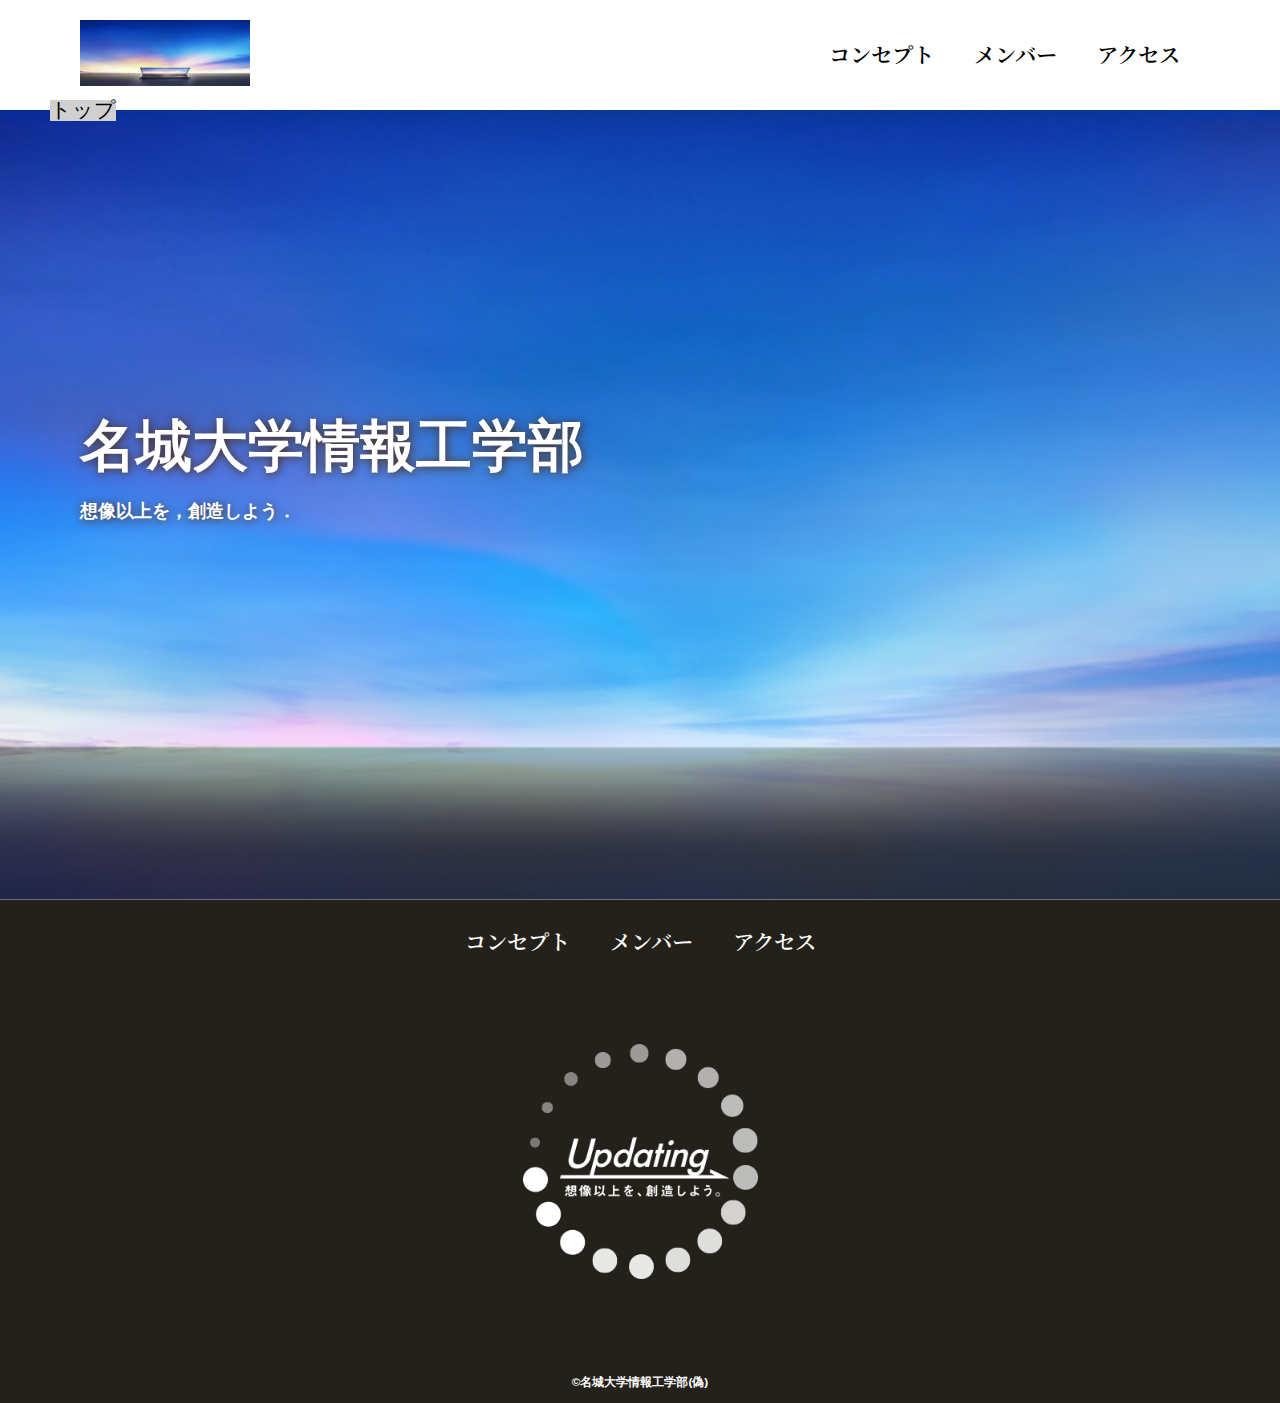
<file: index.html>
<!DOCTYPE html>
<html>
    <head>
        <meta charset="UTF-8">
        <title>名城大学 ホームページ作成中</title>
        <meta name="description" content="情報工学部非公式webサイト">
        <meta name="viewport" content="width=device-width">
        <script src="https://ajax.googleapis.com/ajax/libs/jquery/1.11.0/jquery.min.js"></script>
        <link href="css/index.css" rel="stylesheet">
        <link rel="preconnect" href="https://fonts.googleapis.com">
        <link rel="preconnect" href="https://fonts.gstatic.com" crossorigin>
        <link href="https://fonts.googleapis.com/css2?family=Noto+Serif+JP:wght@200..900&display=swap" rel="stylesheet">
        <script src="js/script.js"></script>
    </head>
    <body>
        <!--header ここから-->
        <header class="header">
            <div class="header-inner">
                <a class="header-logo" href="index.html">
                    <img src="images/common/logo.png" alt="ロゴ">
                </a>
                <button class="toggle-menu-button"></button>
                <div class="header-site-menu">
                    <nav class="site-menu">
                        <ul>
                            <li><a href="concept.html">コンセプト</a></li>
                            <li><a href="members.html">メンバー</a></li>
                            <li><a href="access.html">アクセス</a></li>
                        </ul>
                    </nav>
                </div>
            </div>
        </header>
        <!--header ここまで-->
        <!--main ここから-->
        <main class="main">
            <nav class="floating">
                <ul>
                    <li><a href="#">トップ</a></li>
                </ul>
            </nav>
            <div class="first-view">
                <div class="first-view-text">
                    <h1>名城大学情報工学部</h1>
                    <p>想像以上を，創造しよう．</p>
                </div>
            </div>
        </main>
        <!--main ここまで-->
        <!--footer ここから-->
        <footer class="footer">
            <nav class="site-menu">
                <ul>
                    <li><a href="concept.html">コンセプト</a></li>
                    <li><a href="members.html">メンバー</a></li>
                    <li><a href="access.html">アクセス</a></li>
                </ul>
            </nav>
            <a class="footer-logo" href="index.html">
                <img src="images/common/logo_footer.png" alt="ロゴ">
            </a>
            <p class="copyright"><small>&copy;名城大学情報工学部(偽)</small></p>
        </footer>
        <!--footer ここまで-->
    </body>
</html>
</file>
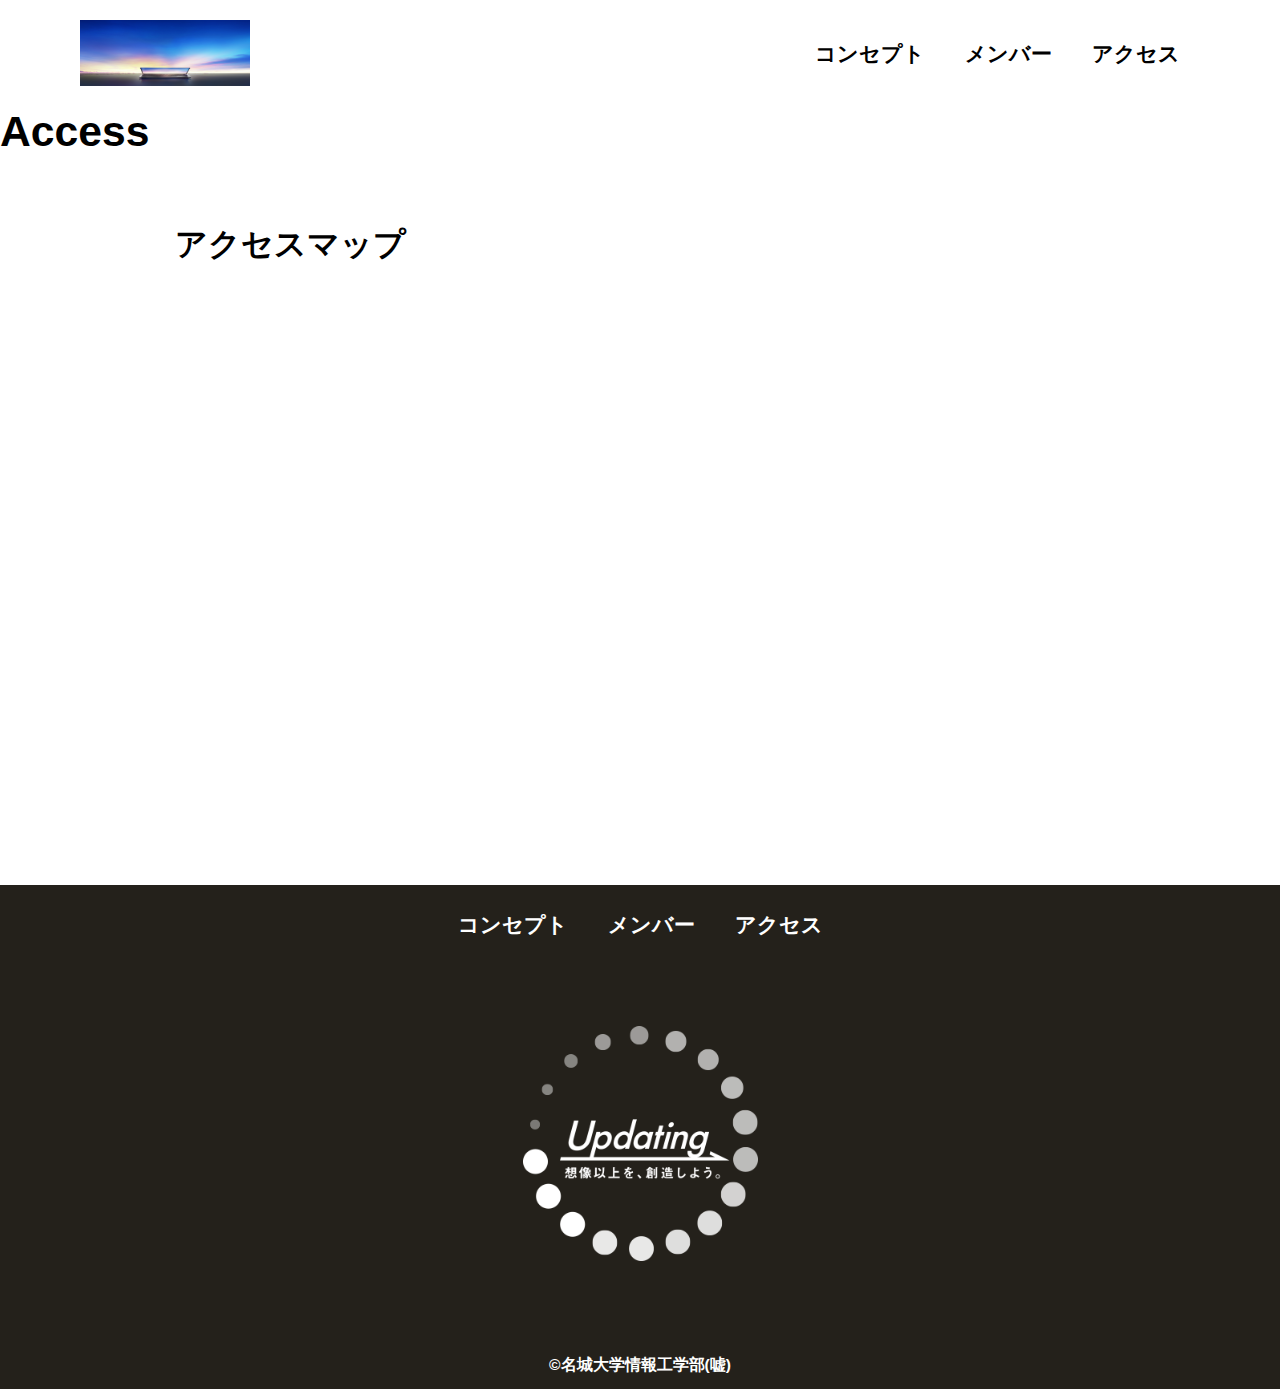
<file: access.html>
<!DOCTYPE html>
<html>
    <head>
        <meta charset="UTF-8">
        <title>アクセスマップ</title>
        <meta name="description" content="access map">
        <meta name="viewport" content="width=device-width">
        <script src="https://ajax.googleapis.com/ajax/libs/jquery/1.11.0/jquery.min.js"></script>
        <script src="js/script.js"></script>
        <link href="css/common.css" rel="stylesheet">
        <link href="css/access.css" rel="stylesheet">
        <link rel="preconnect" href="https://fonts.googleapis.com">
        <link rel="preconnect" href="https://fonts.gstatic.com" crossorigin>
        <link href="https://fonts.googleapis.com/css2?family=Cherry+Bomb+One&display=swap" rel="stylesheet">    
    </head>
    <body>
        <header class="header">
            <div class="header-inner">
                <a class="header-logo" href="index.html">
                    <img src="images/common/logo.png" alt="ロゴ">
                </a>
                <button class="toggle-menu-button"></button>
                <div class="header-site-menu">
                    <nav class="site-menu">
                        <ul>
                            <li><a href="concept.html">コンセプト</a></li>
                            <li><a href="members.html">メンバー</a></li>
                            <li><a href="access.html">アクセス</a></li>
                        </ul>
                    </nav>
                </div>
            </div>
        </header>
        <main class="main">
            <div class="title">
                <h1>Access</h1>
            </div>
            <div class="map">
                <h2>アクセスマップ</h2>
                <iframe src="https://www.google.com/maps/embed?pb=!1m18!1m12!1m3!1d1631.4246070876834!2d136.9775551914382!3d35.135436215636744!2m3!1f0!2f0!3f0!3m2!1i1024!2i768!4f13.1!3m3!1m2!1s0x60037ad5058b80e9%3A0x3651df670b800f72!2z44CSNDY4LTAwNzMg5oSb55-l55yM5ZCN5Y-k5bGL5biC5aSp55m95Yy65aGp6Yec5Y-j77yR5LiB55uu77yU77yR77yR!5e0!3m2!1sja!2sjp!4v1687501724149!5m2!1sja!2sjp" style="border:0;" allowfullscreen="" loading="lazy" referrerpolicy="no-referrer-when-downgrade"></iframe>
            </div>
        </main>
        <footer class="footer">
            <nav class="site-menu">
                <ul>
                    <li><a href="concept.html">コンセプト</a></li>
                    <li><a href="members.html">メンバー</a></li>
                    <li><a href="access.html">アクセス</a></li>
                </ul>
            </nav>
            <a class="footer-logo" href="index.html">
                <img src="images/common/logo_footer.png" alt="ロゴ">
            </a>
            <p class="copyright"><small>&copy;名城大学情報工学部(嘘)</small></p>
        </footer>
    </body>
</html>
</file>
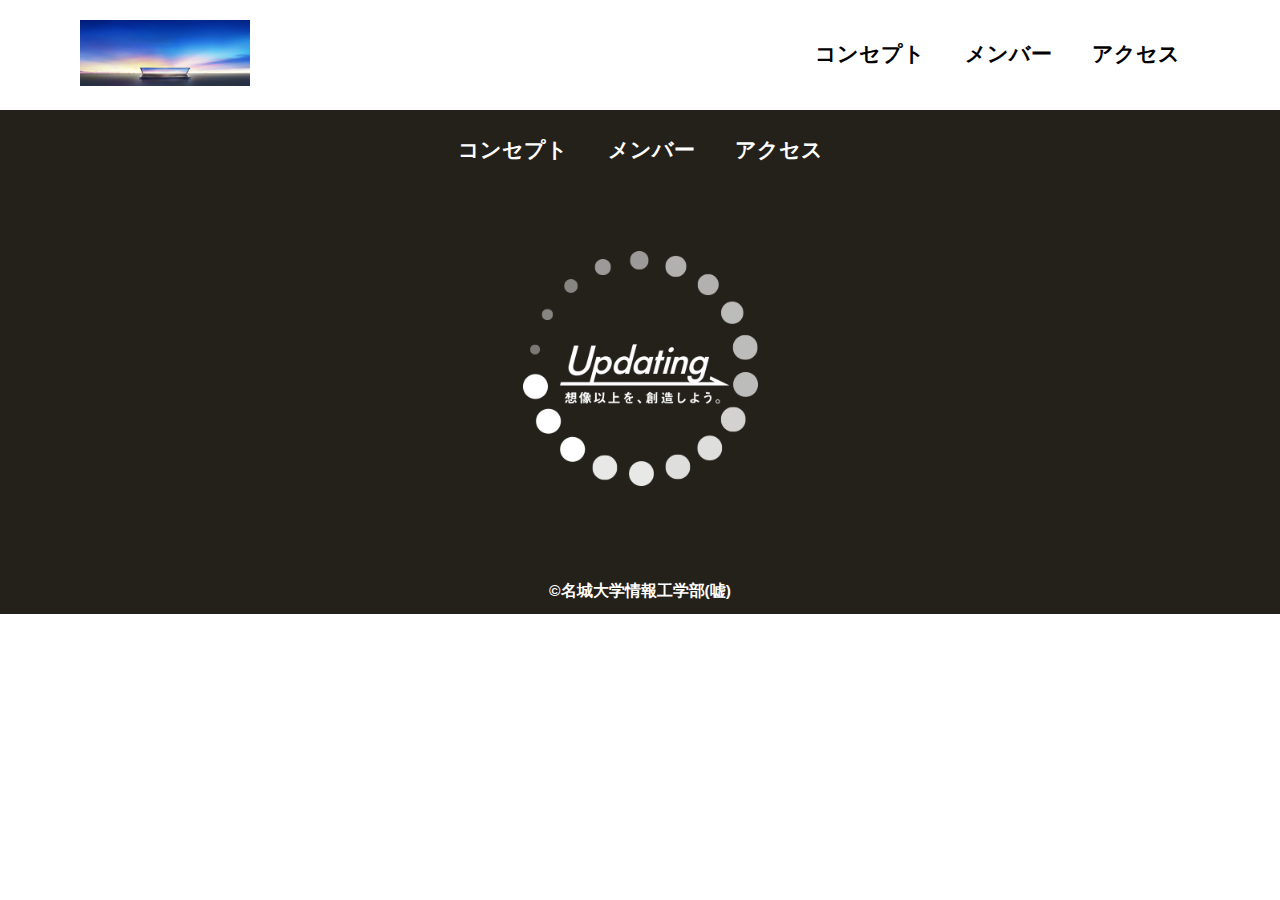
<file: common.html>
<!DOCTYPE html>
<html>
    <head>
        <meta charset="UTF-8">
        <title>名城大学情報工学部非公式HP</title>
        <meta name="description" content="ページの概要">
        <meta name="viewport" content="width=device-width">
        <script src="https://ajax.googleapis.com/ajax/libs/jquery/1.11.0/jquery.min.js"></script>
        <script src="js/script.js"></script>
        <link href="css/common.css" rel="stylesheet">
        <link rel="preconnect" href="https://fonts.googleapis.com">
        <link rel="preconnect" href="https://fonts.gstatic.com" crossorigin>
        <link href="https://fonts.googleapis.com/css2?family=Cherry+Bomb+One&display=swap" rel="stylesheet">    
    </head>
    <body>
        <header class="header">
            <div class="header-inner">
                <a class="header-logo" href="index.html">
                    <img src="images/common/logo.png" alt="ロゴ">
                </a>
                <button class="toggle-menu-button"></button>
                <div class="header-site-menu">
                    <nav class="site-menu">
                        <ul>
                            <li><a href="concept.html">コンセプト</a></li>
                            <li><a href="members.html">メンバー</a></li>
                            <li><a href="access.html">アクセス</a></li>
                        </ul>
                    </nav>
                </div>
            </div>
        </header>
        <main class="main"></main>
        <footer class="footer">
            <nav class="site-menu">
                <ul>
                    <li><a href="concept.html">コンセプト</a></li>
                    <li><a href="members.html">メンバー</a></li>
                    <li><a href="access.html">アクセス</a></li>
                </ul>
            </nav>
            <a class="footer-logo" href="index.html">
                <img src="images/common/logo_footer.png" alt="ロゴ">
            </a>
            <p class="copyright"><small>&copy;名城大学情報工学部(嘘)</small></p>
        </footer>
    </body>
</html>
</file>
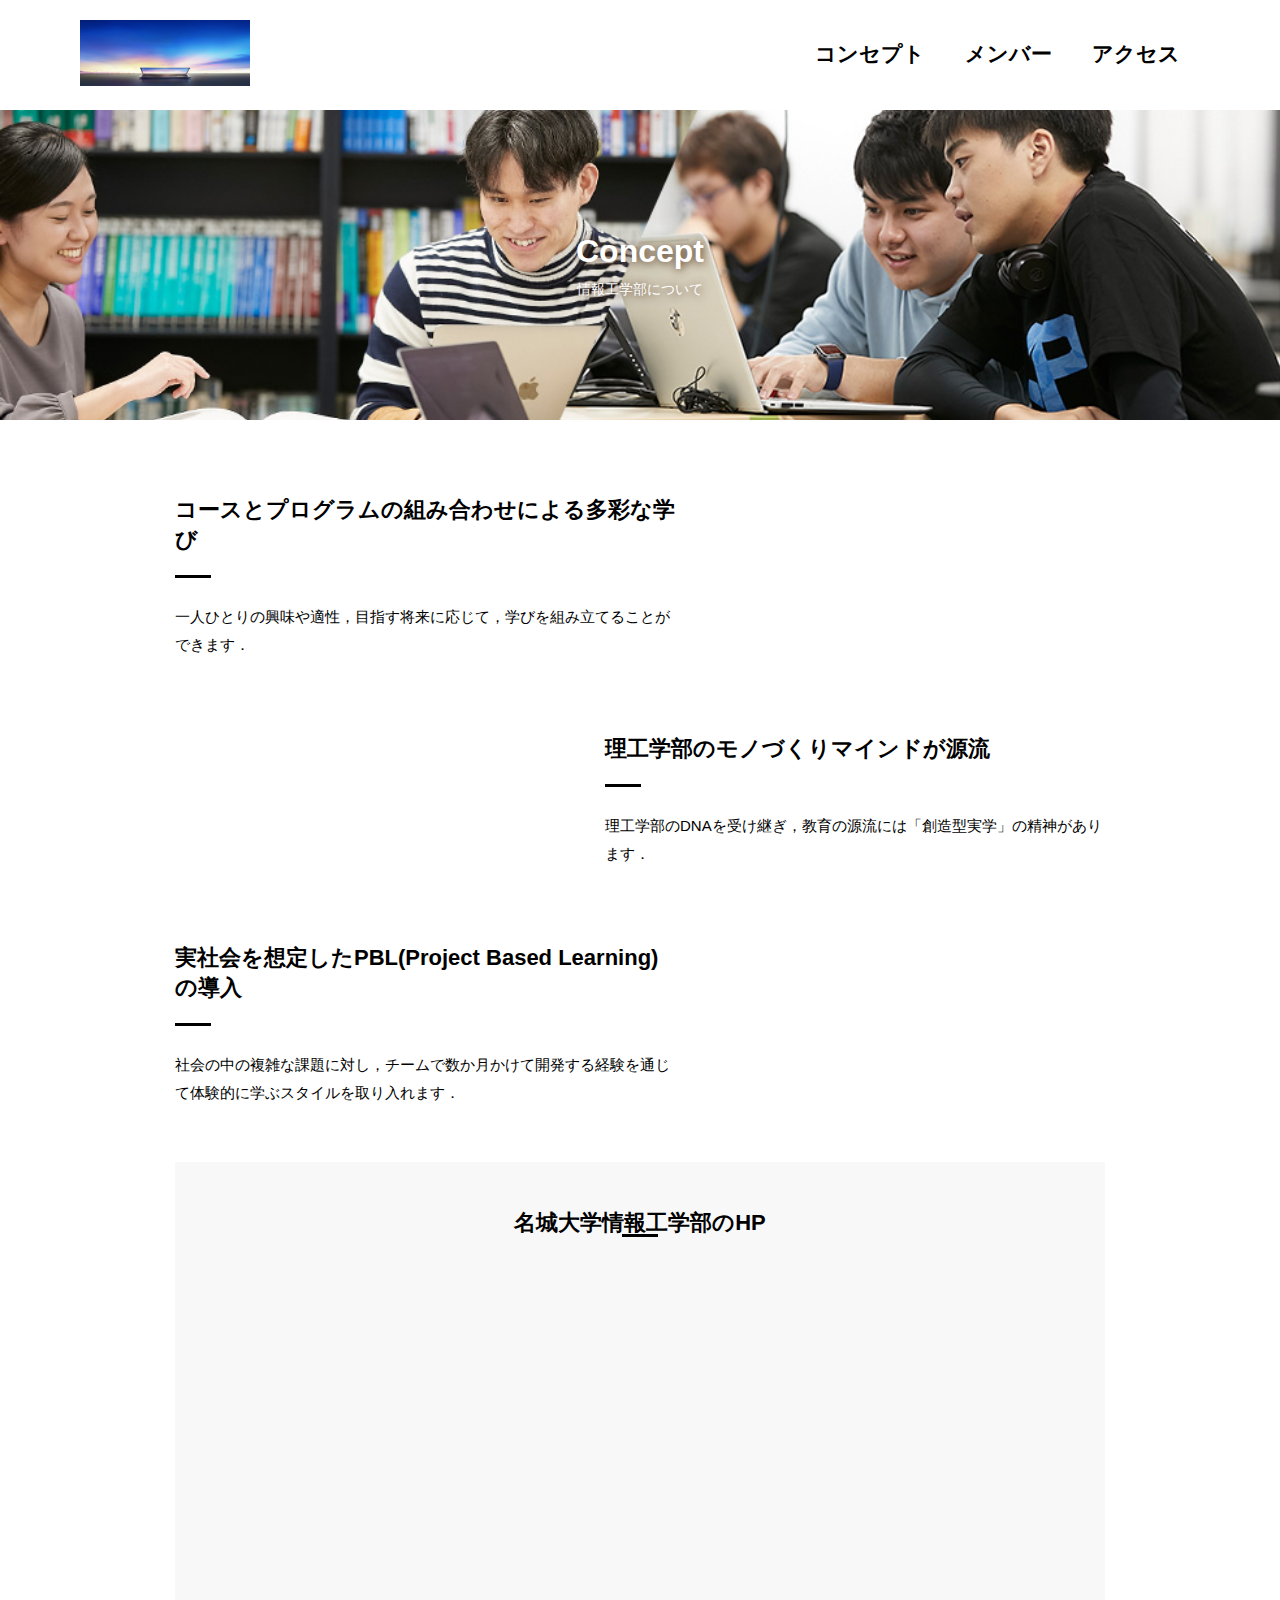
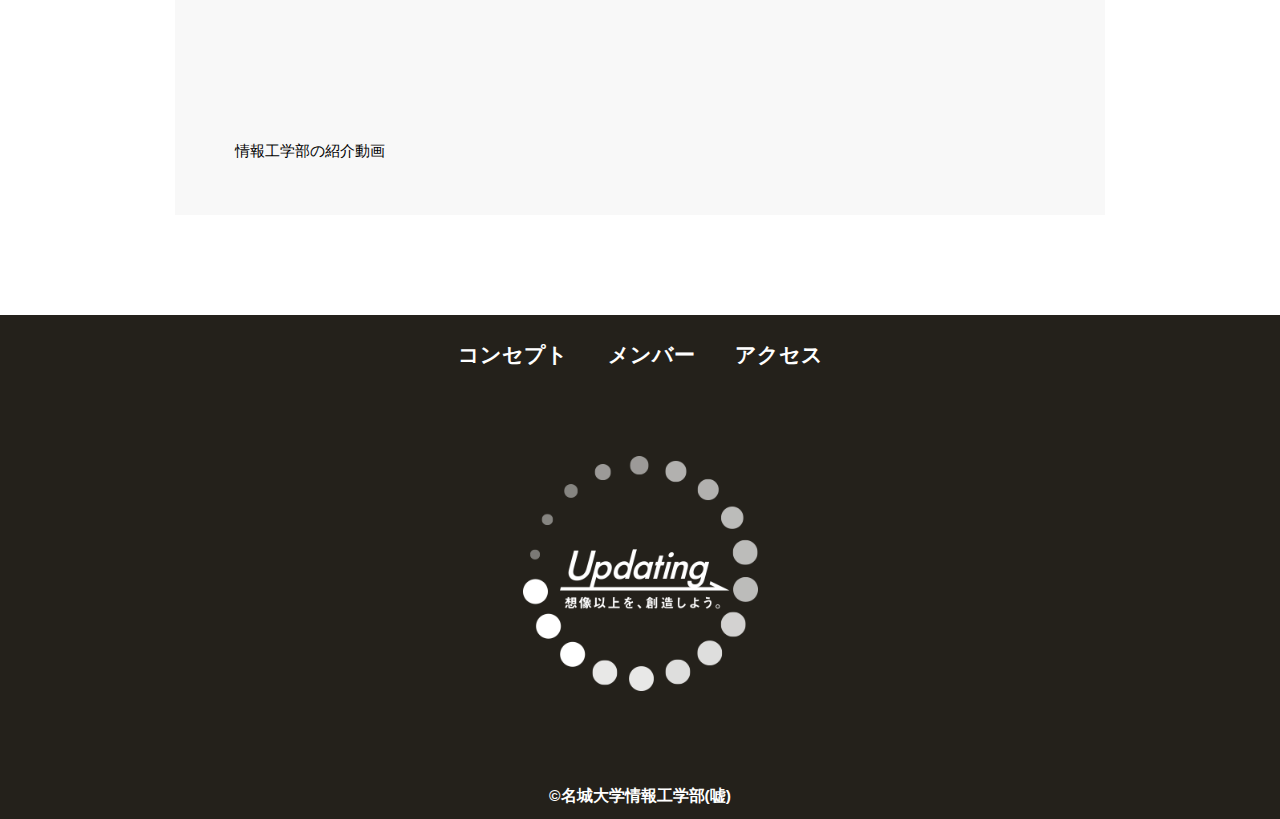
<file: concept.html>
<!DOCTYPE html>
<html>
    <head>
        <meta charset="UTF-8">
        <title>コンセプト</title>
        <meta name="description" content="情報工学部のコンセプト">
        <meta name="viewport" content="width=device-width">
        <script src="https://ajax.googleapis.com/ajax/libs/jquery/1.11.0/jquery.min.js"></script>
        <script src="js/script.js"></script>
        <link href="css/common.css" rel="stylesheet">
        <link href="css/concept.css" rel="stylesheet">
        <link rel="preconnect" href="https://fonts.googleapis.com">
        <link rel="preconnect" href="https://fonts.gstatic.com" crossorigin>
        <link href="https://fonts.googleapis.com/css2?family=Cherry+Bomb+One&display=swap" rel="stylesheet">    
    </head>
    <body>
        <header class="header">
            <div class="header-inner">
                <a class="header-logo" href="index.html">
                    <img src="images/common/logo.png" alt="ロゴ">
                </a>
                <button class="toggle-menu-button"></button>
                <div class="header-site-menu">
                    <nav class="site-menu">
                        <ul>
                            <li><a href="concept.html">コンセプト</a></li>
                            <li><a href="members.html">メンバー</a></li>
                            <li><a href="access.html">アクセス</a></li>
                        </ul>
                    </nav>
                </div>
            </div>
        </header>
        <main class="main">   
            <div class="title">
                <h1>Concept</h1>
                <p>情報工学部について</p>
            </div>
            <div class="feature">
                <div class="feature-text">
                    <h2>コースとプログラムの組み合わせによる多彩な学び</h2>
                    <p>一人ひとりの興味や適性，目指す将来に応じて，学びを組み立てることができます．</p>
                </div>
            </div>
            <div class="feature reverse">
                <div class="feature-text">
                    <h2>理工学部のモノづくりマインドが源流</h2>
                    <p>理工学部のDNAを受け継ぎ，教育の源流には「創造型実学」の精神があります．</p>
                </div>
            </div>
            <div class="feature">
                <div class="feature-text">
                    <h2>実社会を想定したPBL(Project Based Learning) の導入</h2>
                    <p>社会の中の複雑な課題に対し，チームで数か月かけて開発する経験を通じて体験的に学ぶスタイルを取り入れます．</p>
                </div>
            </div>
            <div class="movie">
                <h2>名城大学情報工学部のHP</h2>
                <iframe width="560" height="315" src="https://www.youtube.com/embed/AxMAMQrBUtE?si=Jki6AsCP-dHMo6d1" title="YouTube video player" frameborder="0" allow="accelerometer; autoplay; clipboard-write; encrypted-media; gyroscope; picture-in-picture; web-share" referrerpolicy="strict-origin-when-cross-origin" allowfullscreen></iframe>
                <p>情報工学部の紹介動画</p>
            </div>
        </main>
        <footer class="footer">
            <nav class="site-menu">
                <ul>
                    <li><a href="concept.html">コンセプト</a></li>
                    <li><a href="members.html">メンバー</a></li>
                    <li><a href="access.html">アクセス</a></li>
                </ul>
            </nav>
            <a class="footer-logo" href="index.html">
                <img src="images/common/logo_footer.png" alt="ロゴ">
            </a>
            <p class="copyright"><small>&copy;名城大学情報工学部(嘘)</small></p>
        </footer>
    </body>
</html>
</file>
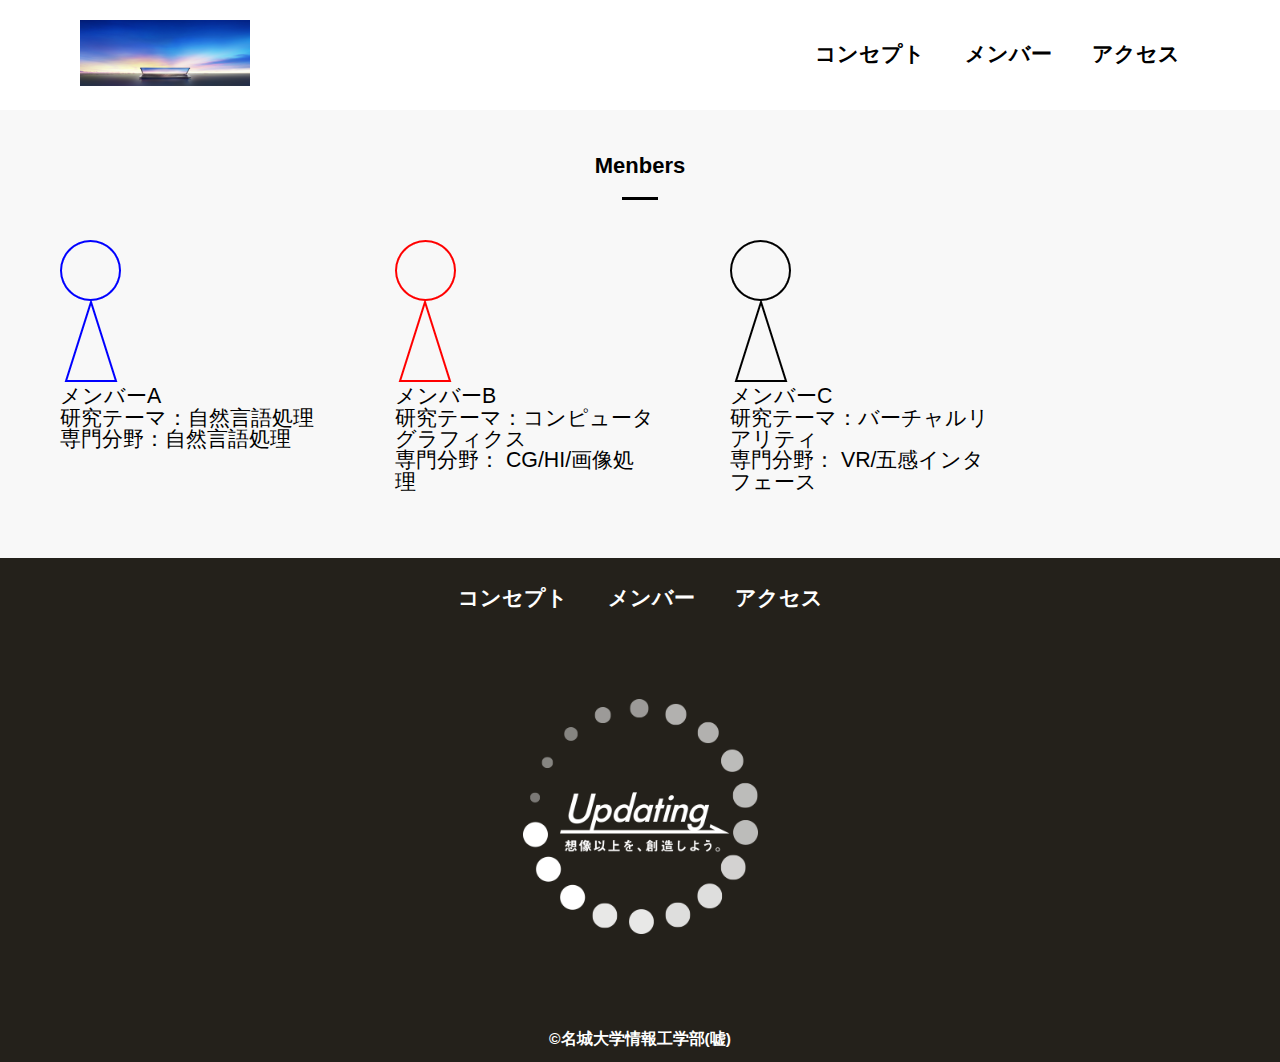
<file: members.html>
<!DOCTYPE html>
<html>
    <head>
        <meta charset="UTF-8">
        <title>名城大学情報工学部非公式HP</title>
        <meta name="description" content="ページの概要">
        <meta name="viewport" content="width=device-width">
        <script src="https://ajax.googleapis.com/ajax/libs/jquery/1.11.0/jquery.min.js"></script>
        <script src="js/script.js"></script>
        <link href="css/common.css" rel="stylesheet">
        <link href="css/members.css" rel="stylesheet">
        <link rel="preconnect" href="https://fonts.googleapis.com">
        <link rel="preconnect" href="https://fonts.gstatic.com" crossorigin>
        <link href="https://fonts.googleapis.com/css2?family=Cherry+Bomb+One&display=swap" rel="stylesheet">    
    </head>
    <body>
        <header class="header">
            <div class="header-inner">
                <a class="header-logo" href="index.html">
                    <img src="images/common/logo.png" alt="ロゴ">
                </a>
                <button class="toggle-menu-button"></button>
                <div class="header-site-menu">
                    <nav class="site-menu">
                        <ul>
                            <li><a href="concept.html">コンセプト</a></li>
                            <li><a href="members.html">メンバー</a></li>
                            <li><a href="access.html">アクセス</a></li>
                        </ul>
                    </nav>
                </div>
            </div>
        </header>
        <main class="main">
            <div class="members">
                <h2>Menbers</h2>
                <ul class="member-list">
                    <li>
                        <img src="images/members/member_A.png" alt="メンバーA">
                        <dl>
                            <dt>メンバーA</dt>
                            <dd>研究テーマ：自然言語処理</dd>
                        </dl>
                        <p class="speciality">専門分野：自然言語処理</p>
                    </li>
                    <li>
                        <img src="images/members/member_B.png" alt="メンバーB">
                        <dl>
                            <dt>メンバーB</dt>
                            <dd>研究テーマ：コンピュータグラフィクス</dd>
                        </dl>
                        <p class="speciality">専門分野： CG/HI/画像処理</p>
                    </li>
                    <li>
                        <img src="images/members/member_C.png" alt="メンバーC">
                        <dl>
                            <dt>メンバーC</dt>
                            <dd>研究テーマ：バーチャルリアリティ</dd>
                        </dl>
                        <p class="speciality">専門分野： VR/五感インタフェース</p>
                    </li>
                </ul>
            </div>
        </main>
        <footer class="footer">
            <nav class="site-menu">
                <ul>
                    <li><a href="concept.html">コンセプト</a></li>
                    <li><a href="members.html">メンバー</a></li>
                    <li><a href="access.html">アクセス</a></li>
                </ul>
            </nav>
            <a class="footer-logo" href="index.html">
                <img src="images/common/logo_footer.png" alt="ロゴ">
            </a>
            <p class="copyright"><small>&copy;名城大学情報工学部(嘘)</small></p>
        </footer>
    </body>
</html>
</file>
<file: css/index.css>
@charset "utf-8";

nav.floating {
    position: absolute;
    top: 100px;
    left: 50px;
    background-color: #d0d0d0;
}

.first-view {
    height: calc(100vh - 110px);
    background-image: url(../images/index/bg_main.jpg);
    background-repeat: no-repeat;
    background-position: center center;
    background-size: cover;
    display: flex;
    align-items: center;
}

.first-view-text {
    width: 100%;
    max-width: 1200px;
    margin-left: auto;
    margin-right: auto;
    padding-left: 40px;
    padding-bottom: 80px;
    color: #ffffff;
    font-weight: bold;
    text-shadow: 1px 1px 10px #4b2c14;
}

.first-view-text h1 {
    font-family: 'Montserrat', sans-serif;
    font-size: 56px;
    line-height: 72px;
}

.first-view-text p {
    font-size: 18px;
    margin-top: 20px;
}

.lead {
    max-width: 1200px;
    margin: 60px auto;
}

*,
::before,
::after {
    padding: 0;
    margin: 0;
    box-sizing: border-box;
}

ul, ol {
    list-style: none;
}

a {
    color: inherit;
    text-decoration: none;
}

body {
    font-family: sans-serif;
    font-size: 16pt;
    color:#000000;
    line-height: 1;
    background-color: #ffffff;
}

img {
    max-width: 100%;
}

.header-inner {
    max-width: 1200px;
    height: 110px;
    margin-left: auto;
    margin-right: auto;
    padding-left: 40px;
    padding-right: 40px;
    display: flex;
    justify-content: space-between;
    align-items: center;
}

.toggle-menu-button {
    display: none;
}

.header-logo {
    display: block;
    width: 170px;
}

.site-menu ul {
    display: flex;
}

.site-menu ul li {
    margin-left: 20px;
    margin-right: 20px;
}

.site-menu ul li a {
    font-family: "Noto Serif JP", serif;
    font-optical-sizing: auto;
    font-weight: 600;
    font-style: normal;
}

@media (max-width: 800px) {
    .site-menu ul {
        display: block;
        text-align: center;
    }

    .site-menu li {
        margin-top: 20px;
    }

    .header {
        position: fixed;
        top: 0;
        left: 0;
        right: 0;
        background-color: #ffffff;
        height: 50px;
        z-index: 10;
        box-shadow: 0 3px 6px rgba(0, 0, 0, 0.1);
    }

    .header-inner {
        padding-left: 20px;
        padding-right: 20px;
        height: 100%;
        position: relative;
    }

    .header-logo {
        width: 100px;
    }

    .header-site-menu {
        position: absolute;
        top: 100%;
        left: 0;
        right: 0;
        color: #ffffff;
        background-color: #736e62;
        padding-top: 30px;
        padding-bottom: 50px;
        display: none;
    }

    .header-site-menu.is-show {
        display: block;
    }

    .main {
        padding-top: 50px;
    }

    .footer-logo {
        margin-top: 60px;
    }

    .copyright {
        margin-top: 50px;
    }

    .toggle-menu-button {
        display: block;
        width: 44px;
        height: 34px;
        background-image: url(../images/common/icon-menu.png);
        background-size: 50%;
        background-position: center;
        background-repeat: no-repeat;
        background-color: transparent;
        border: none;
        border-radius: 0;
        outline: none;
    }
}

.footer {
    color: #ffffff;
    background-color: #24211b;
    padding-top: 30px;
    padding-bottom: 15px;
    display: flex;
    flex-direction: column; 
    align-items: center;
}

.footer-logo {
    display: block;
    width: 235px;
    margin-top: 90px;
}

.copyright {
    font-size: 14px;
    font-weight: bold;
    margin-top: 90px;
}
</file>
<file: css/common.css>
@charset "utf-8";

*,
::before,
::after {
    padding: 0;
    margin: 0;
    box-sizing: border-box;
}

ul, ol {
    list-style: none;
}

a {
    color: inherit;
    text-decoration: none;
}

body {
    font-family: sans-serif;
    font-size: 16pt;
    color: #000000;
    line-height: 1;
    background-color: #ffffff;
}

img {
    max-width: 100%;
}

.header-inner {
    max-width: 1200px;
    height: 110px;
    margin-left: auto;
    margin-right: auto;
    padding-left: 40px;
    padding-right: 40px;
    display: flex;
    justify-content: space-between;
    align-items: center;
}

.toggle-menu-button {
    display: none;
}

.header-logo {
    display: block;
    width: 170px;
}

.site-menu ul {
    display: flex;
}

.site-menu ul li {
    margin-left: 20px;
    margin-right: 20px;
}

.site-menu ul li a {
    font-family: "Noto Serif JP", serif;
    font-optical-sizing: auto;
    font-weight: 600;
    font-style: normal;
}

@media (max-width: 800px) {
    .site-menu ul {
        display: block;
        text-align: center;
    }

    .site-menu li {
        margin-top: 20px;
    }

    .header {
        position: fixed;
        top: 0;
        left: 0;
        right: 0;
        background-color: #ffffff;
        height: 50px;
        z-index: 10;
        box-shadow: 0 3px 6px rgba(0, 0, 0, 0.1);
    }

    .header-inner {
        padding-left: 20px;
        padding-right: 20px;
        height: 100%;
        position: relative;
    }

    .header-logo {
        width: 100px;
    }

    .header-site-menu {
        position: absolute;
        top: 100%;
        left: 0;
        right: 0;
        color: #ffffff;
        background-color: #736e62;
        padding-top: 30px;
        padding-bottom: 50px;
        display: none;
    }

    .header-site-menu.is-show {
        display: block;
    }

    .main {
        padding-top: 50px;;
    }

    .footer-logo {
        margin-top: 60px;
    }

    .copyright {
        margin-top: 50px;
    }

    .toggle-menu-button {
        display: block;
        width: 44px;
        height: 34px;
        background-image: url(../images/common/icon-menu.png);
        background-size: 50%;
        background-position: center;
        background-repeat: no-repeat;
        background-color: transparent;
        border: none;
        border-radius: 0;
        outline: none;
    }
}

.footer {
    color: #ffffff;
    background-color: #24211b;
    padding-top: 30px;
    padding-bottom: 15px;
    display: flex;
    flex-direction: column;
    align-items: center;
}

.footer-logo {
    display: block;
    width: 235px;
    margin-top: 90px;
}

.copyright {
    font-size: 14pt;
    font-weight: bold;
    margin-top: 90px;
}
</file>
<file: css/access.css>
.map {
    width: 930px;
    max-width: 90%;
    margin-top: 75px;
    margin-left: auto;
    margin-right: auto;
}

.map iframe {
    display: block;
    width: 100%;
    height: 600px;
    margin-top: 25px;
}
</file>
<file: css/concept.css>
.title {
    height: 310px;
    background-image: url(../images/concept/bg-main.jpg);
    background-repeat: no-repeat;
    background-position: center center;
    background-size: cover;
    display: flex;
    flex-direction: column;
    justify-content: center;
    align-items: center;
    color: #ffffff;
    text-shadow: 1px 1px 10px #4b2c14;
}

.title h1 {
    font-family: 'Montserrat', sans-serif;
    font-size: 32px;
    font-weight: bold;
}

.title p {
    font-size: 14px;
    margin-top: 15px;
}

.feature {
    display: flex;
    flex-direction: column;
    justify-content: space-between;
    width: 930px;
    max-width: 90%;
    margin-top: 75px;
    margin-left: auto;
    margin-right: auto;
    align-items: flex-start;
}

.feature-text {
    max-width: 500px;
    margin-right: 40px;
}

.reverse {
    flex-direction: row-reverse;
}

.reverse .feature-text {
    margin-left: 40px;
    margin-right: 0;
}

.feature-text h2 {
    font-size: 22px;
    font-weight: bold;
    line-height: 30px;
}

.feature-text h2::after {
    content: '';
    display: block;
    width: 36px;
    height: 3px;
    background-color: #000000;
    margin-top: 20px;
}

.feature-text p {
    font-size: 15px;
    line-height: 28px;
    margin-top: 25px;
}

.movie {
    width: 930px;
    max-width: 90%;
    background-color: #f8f8f8;
    padding: 50px 60px;
    margin-top: 55px;
    margin-left: auto;
    margin-right: auto;
}

.movie h2 {
    font-size: 22px;
    font-weight: bold;
    text-align: center;
}

.movie h2::after {
    content: '';
    display: block;
    width: 36px;
    height: 3px;
    background-color: #000000;
    margin-left: auto;
    margin-right: auto;
}

.movie iframe {
    display: block;
    width: 100%;
    height: 450px;
    margin-top: 30px;
}

.movie p {
    font-size: 15px;
    line-height: 28px;
    margin-top: 20px;
}

.footer {
    margin-top: 100px;
}
</file>
<file: css/members.css>
.members {
    background-color: #f8f8f8;
    padding-top: 45px;
    padding-bottom: 55px;
}

.members h2 {
    font-size: 22px;
    font-weight: bold;
    text-align: center;
}  

.members h2::after {
    content: '';
    display: block;
    width: 36px;
    height: 3px;
    background-color: #000000;
    margin-top: 20px;
    margin-left: auto;
    margin-right: auto;
}

.member-list {
    display: flex;
    padding-top: 40px;
    padding-bottom: 10px;
    padding-left: 60px;
    padding-right: 60px;
    overflow: scroll;
}

.member-list li {
    flex-shrink: 0;
    width: 260px;
    margin-left: 75px;
}

.member-list li:first-child {
    margin-left: 0;
}

@media (max-width: 800px) {
    .member-list {
        padding-left: 20px;
        padding-right: 20px;
    }

    .member-list li {
        width: 220px;
        margin-left: 30px;
    }
}
</file>
